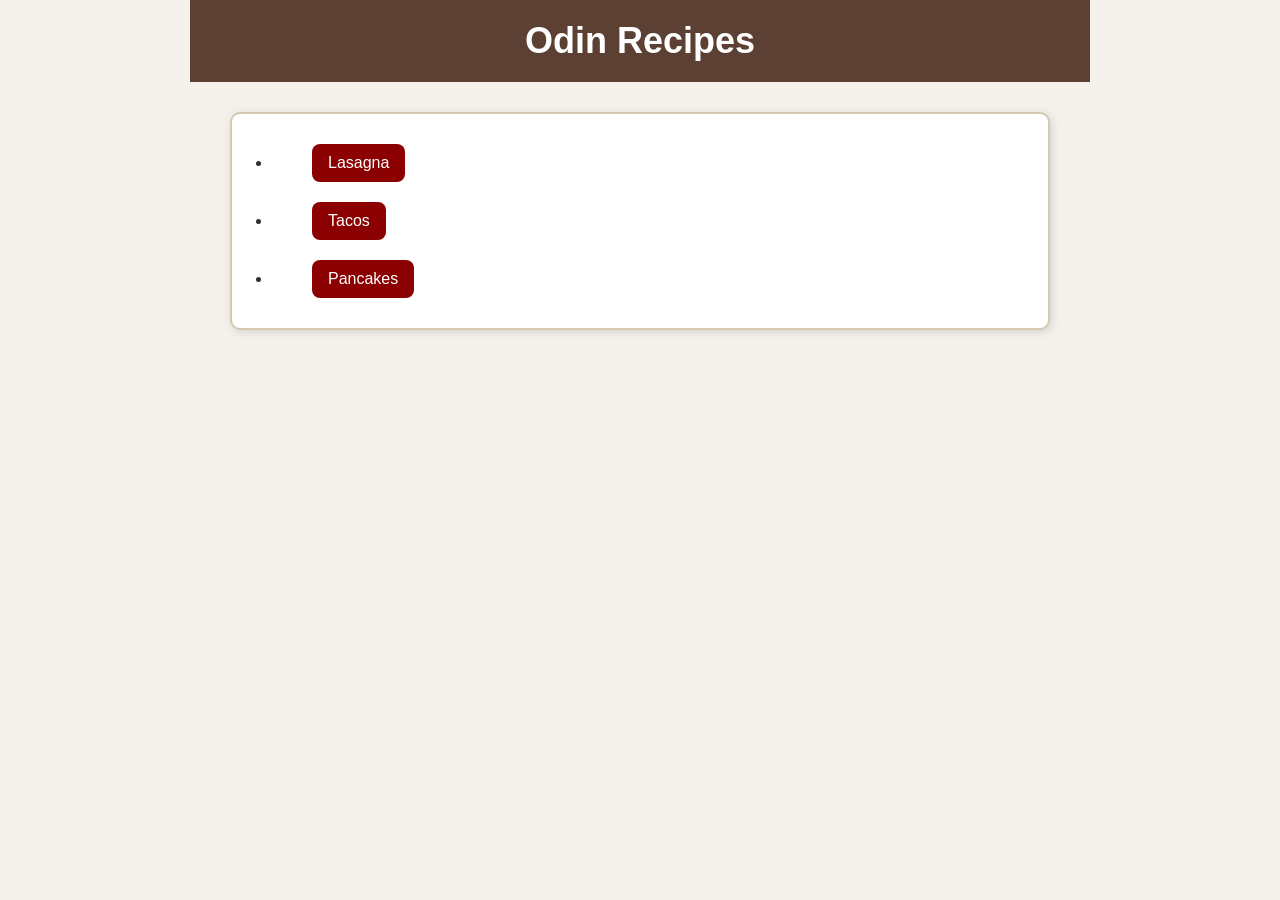
<file: index.html>
<!DOCTYPE html>
<html lang="en">
<head>
  <meta charset="UTF-8">
  <title>Odin Recipes</title>
  <link rel="stylesheet" href="styles.css">
</head>
<body>
  <h1>Odin Recipes</h1>

  <ul>
    <li><a href="recipes/lasagna.html">Lasagna</a></li>
    <li><a href="recipes/tacos.html">Tacos</a></li>
    <li><a href="recipes/pancakes.html">Pancakes</a></li>
  </ul>
</body>
</html>
</file>
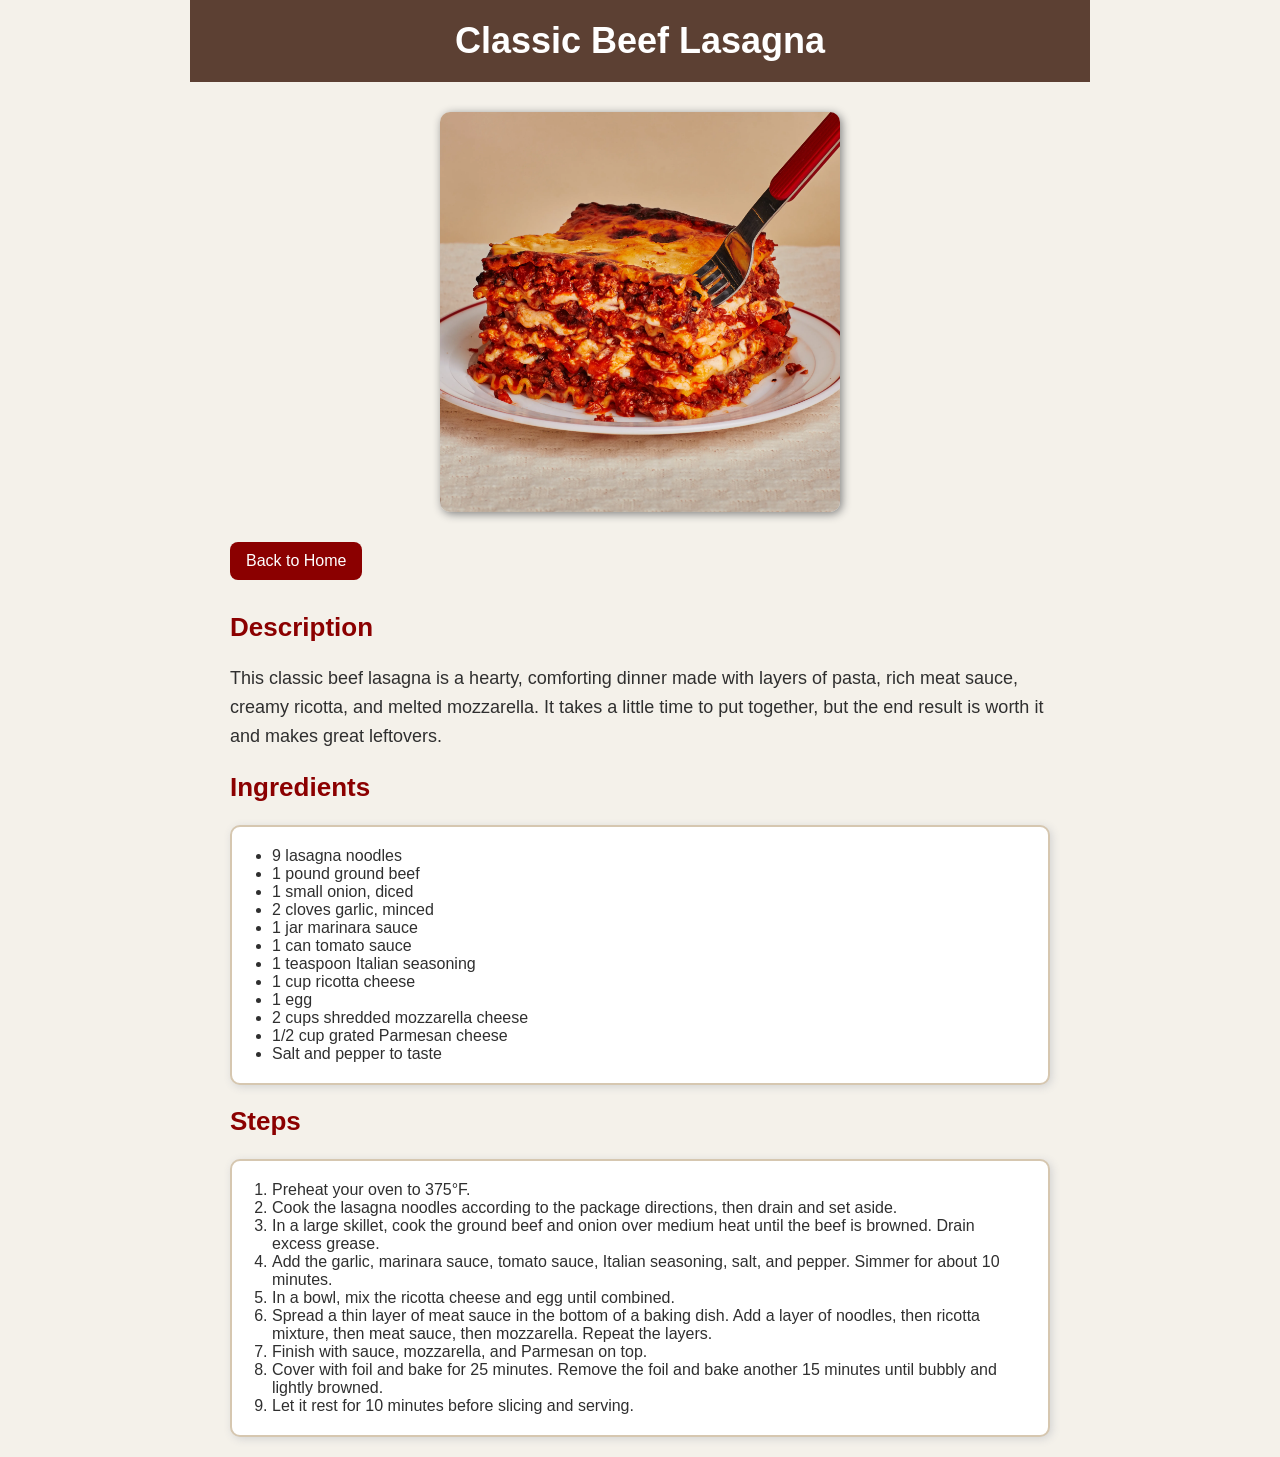
<file: recipes/lasagna.html>
<!DOCTYPE html>
<html lang="en">
<head>
  <meta charset="UTF-8">
  <title>Classic Beef Lasagna</title>
  <link rel="stylesheet" href="../styles.css">
</head>
<body>

  <h1>Classic Beef Lasagna</h1>

  <img src="../images/lasagna.jpg" alt="Classic Beef Lasagna" width="400">

  <a href="../index.html">Back to Home</a>

  <h2>Description</h2>
  <p>This classic beef lasagna is a hearty, comforting dinner made with layers of pasta, rich meat sauce, creamy ricotta, and melted mozzarella. It takes a little time to put together, but the end result is worth it and makes great leftovers.</p>

  <h2>Ingredients</h2>
  <ul>
    <li>9 lasagna noodles</li>
    <li>1 pound ground beef</li>
    <li>1 small onion, diced</li>
    <li>2 cloves garlic, minced</li>
    <li>1 jar marinara sauce</li>
    <li>1 can tomato sauce</li>
    <li>1 teaspoon Italian seasoning</li>
    <li>1 cup ricotta cheese</li>
    <li>1 egg</li>
    <li>2 cups shredded mozzarella cheese</li>
    <li>1/2 cup grated Parmesan cheese</li>
    <li>Salt and pepper to taste</li>
  </ul>

  <h2>Steps</h2>
  <ol>
    <li>Preheat your oven to 375°F.</li>
    <li>Cook the lasagna noodles according to the package directions, then drain and set aside.</li>
    <li>In a large skillet, cook the ground beef and onion over medium heat until the beef is browned. Drain excess grease.</li>
    <li>Add the garlic, marinara sauce, tomato sauce, Italian seasoning, salt, and pepper. Simmer for about 10 minutes.</li>
    <li>In a bowl, mix the ricotta cheese and egg until combined.</li>
    <li>Spread a thin layer of meat sauce in the bottom of a baking dish. Add a layer of noodles, then ricotta mixture, then meat sauce, then mozzarella. Repeat the layers.</li>
    <li>Finish with sauce, mozzarella, and Parmesan on top.</li>
    <li>Cover with foil and bake for 25 minutes. Remove the foil and bake another 15 minutes until bubbly and lightly browned.</li>
    <li>Let it rest for 10 minutes before slicing and serving.</li>
  </ol>

</body>
</html>
</file>
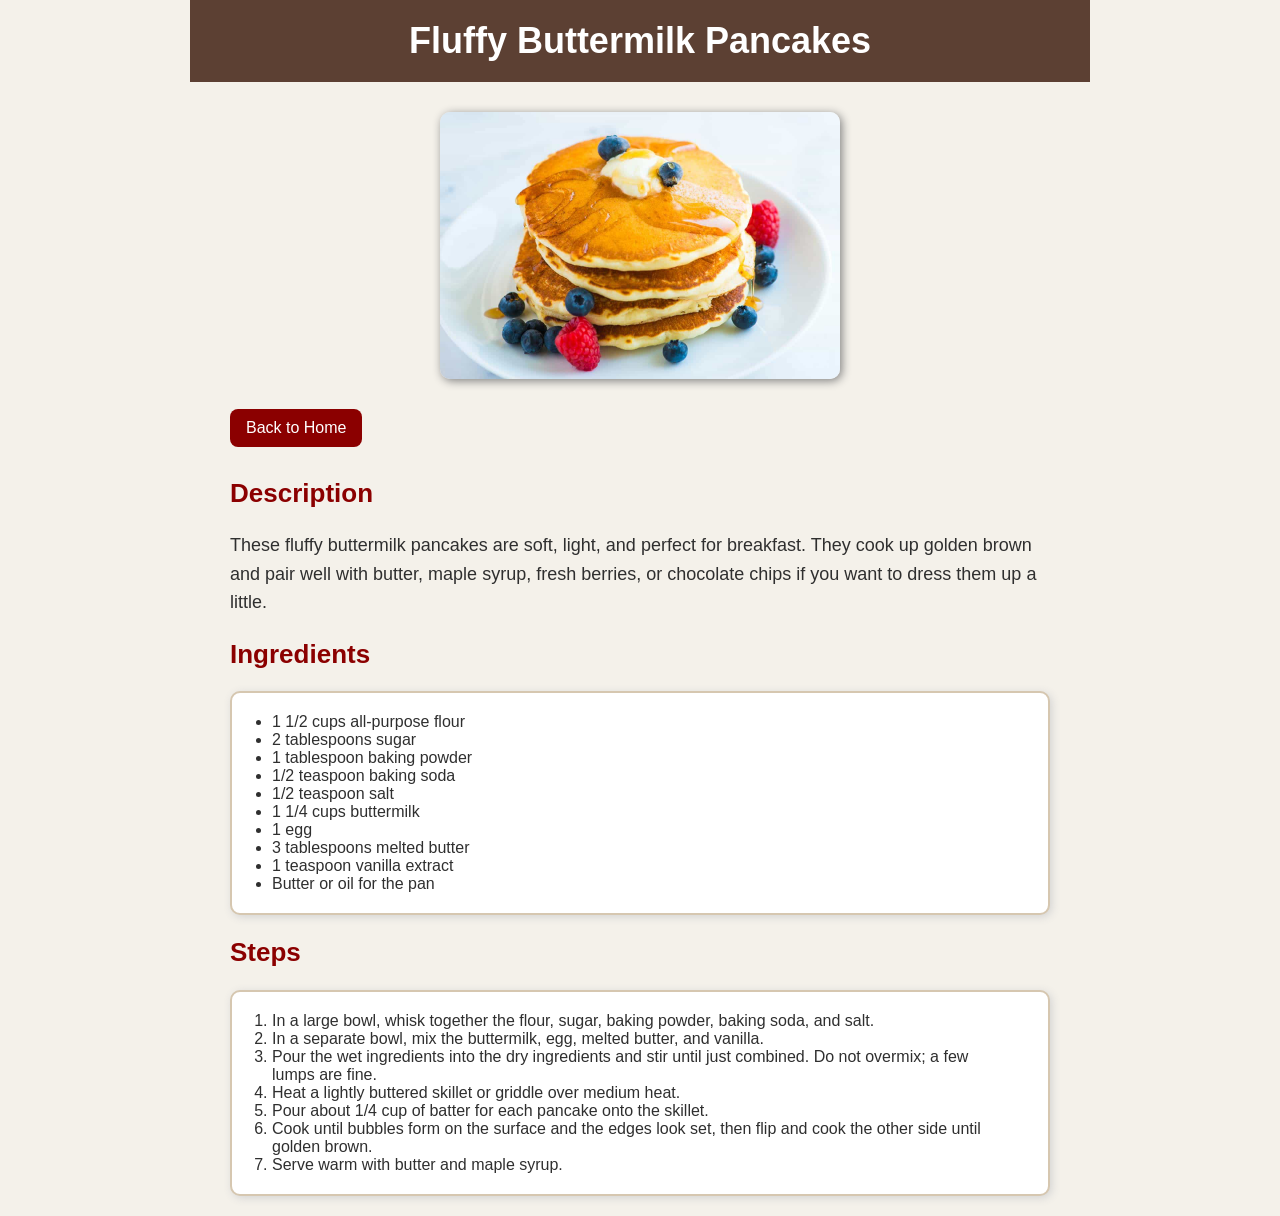
<file: recipes/pancakes.html>
<!DOCTYPE html>
<html lang="en">
<head>
  <meta charset="UTF-8">
  <title>Fluffy Buttermilk Pancakes</title>
  <link rel="stylesheet" href="../styles.css">
</head>
<body>

  <h1>Fluffy Buttermilk Pancakes</h1>

  <img src="../images/pancakes.jpg" alt="Fluffy Buttermilk Pancakes" width="400">

  <a href="../index.html">Back to Home</a>

  <h2>Description</h2>
  <p>These fluffy buttermilk pancakes are soft, light, and perfect for breakfast. They cook up golden brown and pair well with butter, maple syrup, fresh berries, or chocolate chips if you want to dress them up a little.</p>

  <h2>Ingredients</h2>
  <ul>
    <li>1 1/2 cups all-purpose flour</li>
    <li>2 tablespoons sugar</li>
    <li>1 tablespoon baking powder</li>
    <li>1/2 teaspoon baking soda</li>
    <li>1/2 teaspoon salt</li>
    <li>1 1/4 cups buttermilk</li>
    <li>1 egg</li>
    <li>3 tablespoons melted butter</li>
    <li>1 teaspoon vanilla extract</li>
    <li>Butter or oil for the pan</li>
  </ul>

  <h2>Steps</h2>
  <ol>
    <li>In a large bowl, whisk together the flour, sugar, baking powder, baking soda, and salt.</li>
    <li>In a separate bowl, mix the buttermilk, egg, melted butter, and vanilla.</li>
    <li>Pour the wet ingredients into the dry ingredients and stir until just combined. Do not overmix; a few lumps are fine.</li>
    <li>Heat a lightly buttered skillet or griddle over medium heat.</li>
    <li>Pour about 1/4 cup of batter for each pancake onto the skillet.</li>
    <li>Cook until bubbles form on the surface and the edges look set, then flip and cook the other side until golden brown.</li>
    <li>Serve warm with butter and maple syrup.</li>
  </ol>

</body>
</html>
</file>
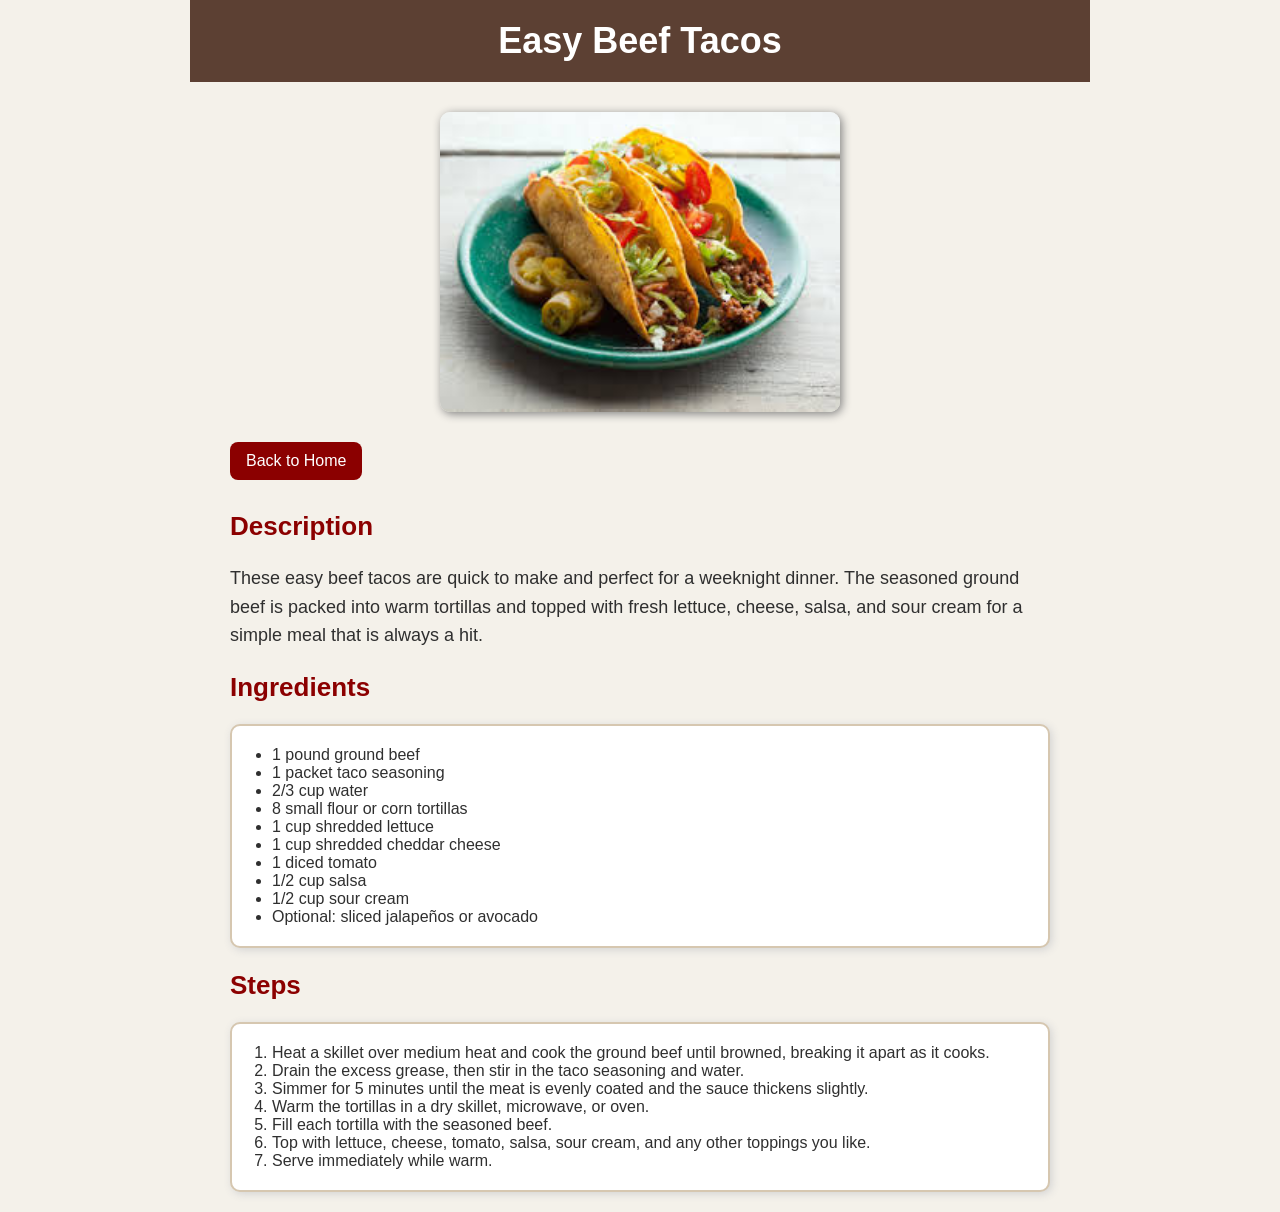
<file: recipes/tacos.html>
<!DOCTYPE html>
<html lang="en">
<head>
  <meta charset="UTF-8">
  <title>Easy Beef Tacos</title>
  <link rel="stylesheet" href="../styles.css">
</head>
<body>

  <h1>Easy Beef Tacos</h1>

  <img src="../images/tacos.jpg" alt="Easy Beef Tacos" width="400">

  <a href="../index.html">Back to Home</a>

  <h2>Description</h2>
  <p>These easy beef tacos are quick to make and perfect for a weeknight dinner. The seasoned ground beef is packed into warm tortillas and topped with fresh lettuce, cheese, salsa, and sour cream for a simple meal that is always a hit.</p>

  <h2>Ingredients</h2>
  <ul>
    <li>1 pound ground beef</li>
    <li>1 packet taco seasoning</li>
    <li>2/3 cup water</li>
    <li>8 small flour or corn tortillas</li>
    <li>1 cup shredded lettuce</li>
    <li>1 cup shredded cheddar cheese</li>
    <li>1 diced tomato</li>
    <li>1/2 cup salsa</li>
    <li>1/2 cup sour cream</li>
    <li>Optional: sliced jalapeños or avocado</li>
  </ul>

  <h2>Steps</h2>
  <ol>
    <li>Heat a skillet over medium heat and cook the ground beef until browned, breaking it apart as it cooks.</li>
    <li>Drain the excess grease, then stir in the taco seasoning and water.</li>
    <li>Simmer for 5 minutes until the meat is evenly coated and the sauce thickens slightly.</li>
    <li>Warm the tortillas in a dry skillet, microwave, or oven.</li>
    <li>Fill each tortilla with the seasoned beef.</li>
    <li>Top with lettuce, cheese, tomato, salsa, sour cream, and any other toppings you like.</li>
    <li>Serve immediately while warm.</li>
  </ol>

</body>
</html>
</file>
<file: styles.css>
/* Apply box model fix */
* {
  box-sizing: border-box;
}

/* Page styling */
body {
  background-color: #f4f1ea;
  font-family: Arial, Helvetica, sans-serif;
  color: #2f2f2f;
  margin: 0;
  padding: 0;
}

/* Main header */
h1 {
  background-color: #5c4033;
  color: white;
  text-align: center;
  padding: 20px;
  margin: 0 0 30px 0;
  font-size: 36px;
}

/* Subheaders */
h2 {
  color: #8b0000;
  margin-left: 40px;
  font-size: 26px;
}

/* Paragraph text */
p {
  font-size: 18px;
  line-height: 1.6;
  margin: 0 40px 20px 40px;
}

/* Lists */
ul,
ol {
  background-color: white;
  border: 2px solid #d6c7b0;
  border-radius: 10px;
  padding: 20px 40px;
  margin: 20px 40px;
  box-shadow: 2px 2px 8px lightgray;
}

/* Links styled as buttons */
a {
  display: inline-block;
  color: white;
  background-color: #8b0000;
  text-decoration: none;
  padding: 10px 16px;
  border-radius: 8px;
  margin: 10px 40px;
}

/* Hover effect */
a:hover {
  background-color: #b22222;
}

/* Images */
img {
  display: block;
  margin: 20px auto;
  border-radius: 10px;
  box-shadow: 2px 2px 10px gray;
  max-width: 90%;
}

/* Center the page content slightly */
body {
  max-width: 900px;
  margin: auto;
}
</file>
